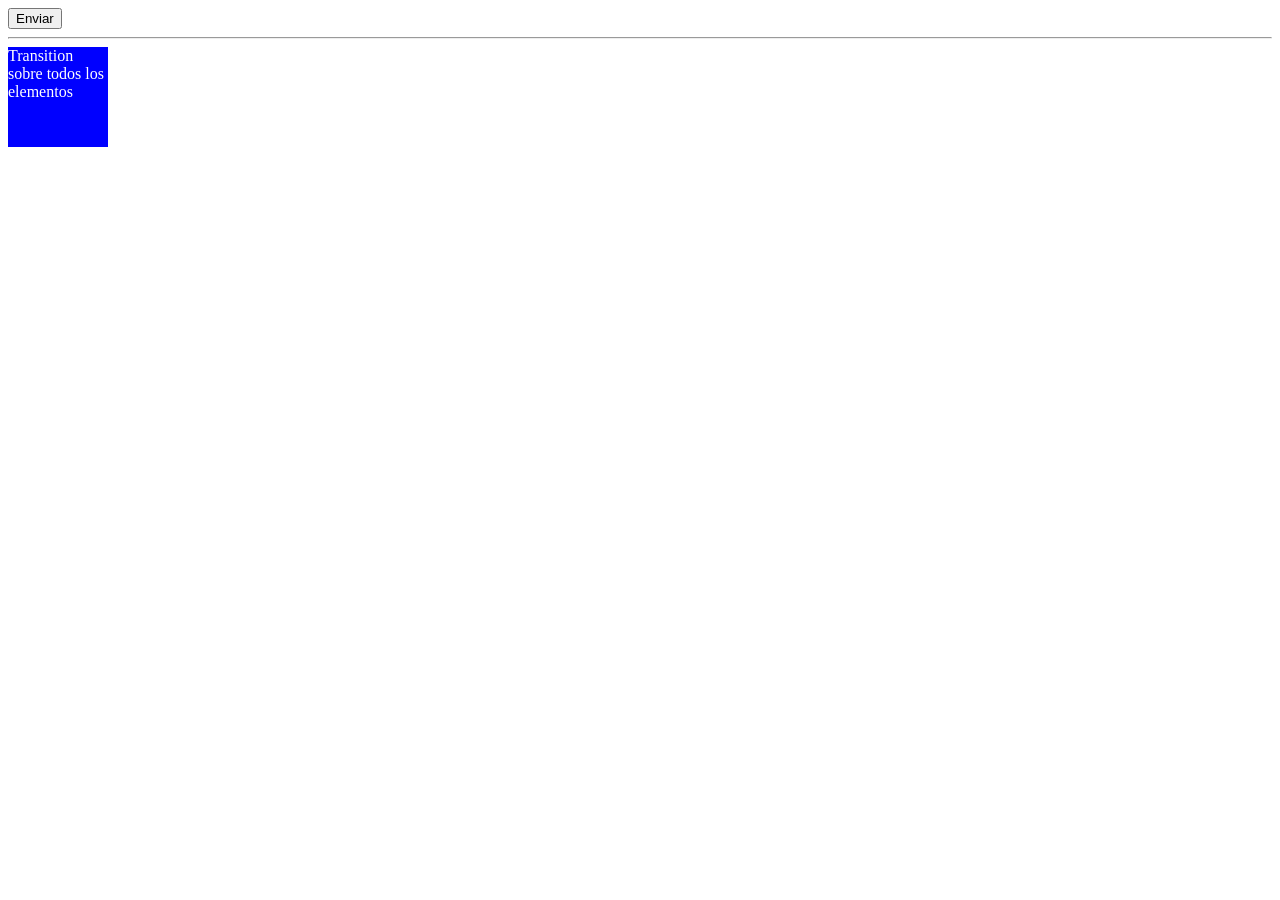
<file: ANIMACIONES/Actividad 2/index.html>
<!DOCTYPE html>
<html lang="en">
<head>
    <meta charset="UTF-8">
    <meta name="viewport" content="width=device-width, initial-scale=1.0">
    <title>Document</title>
    <link rel="stylesheet" href="./styles.css">
</head>
<body>
    <button>Enviar</button>
    <hr/>
    <div class="box">Transition sobre todos los elementos</div>
</body>
</html>
</file>
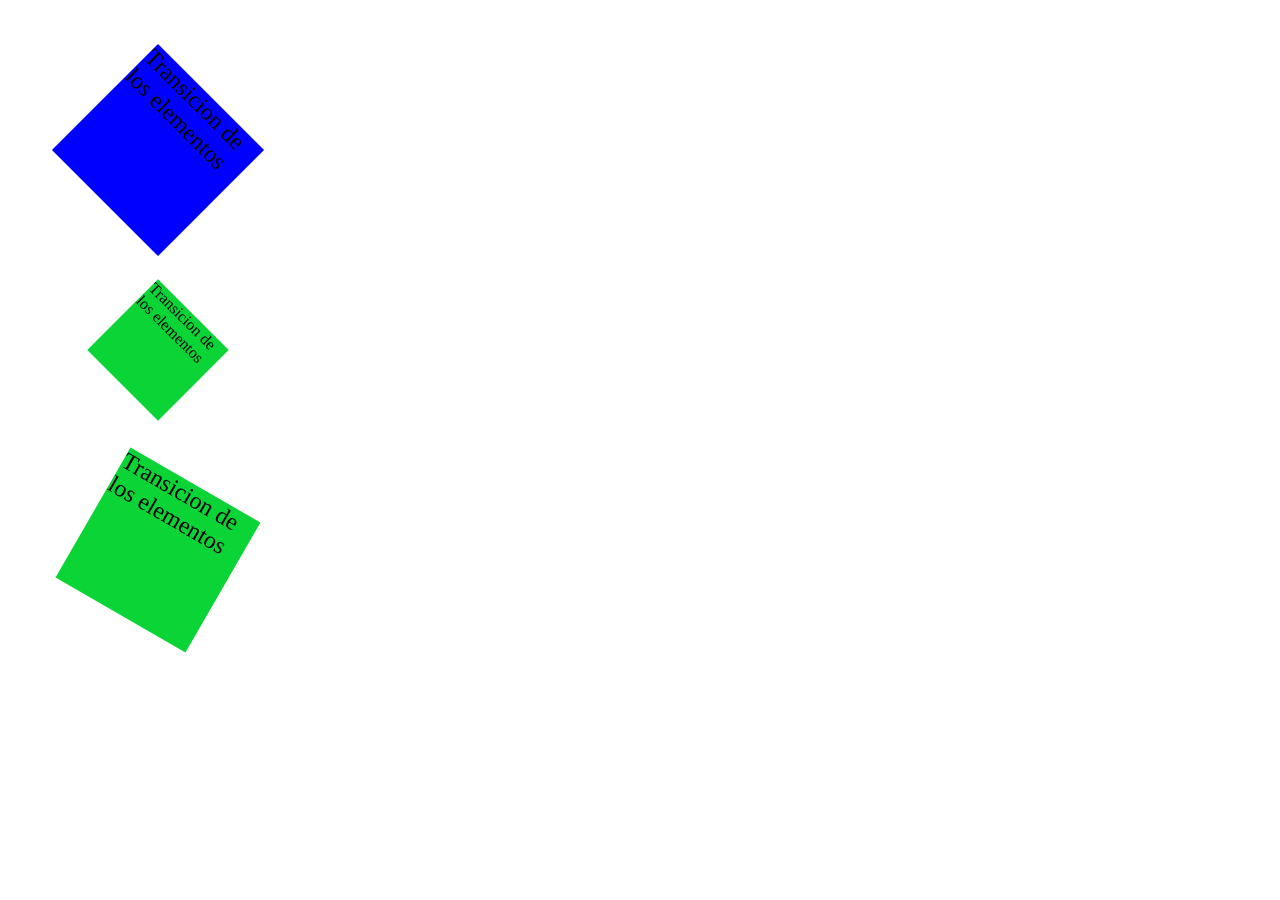
<file: ANIMACIONES/Actividad 3/index.html>
<!DOCTYPE html>
<html lang="en">
<head>
    <meta charset="UTF-8">
    <meta name="viewport" content="width=device-width, initial-scale=1.0">
    <title>Document</title>
    <link rel="stylesheet" href="./styles.css">
</head>
<body>
    <div class="box">
        Transicion de los elementos
    </div>
    <div class="box-1">
        Transicion de los elementos
    </div>
    <div class="box-2">
        Transicion de los elementos
    </div>
    
</body>
</html>
</file>
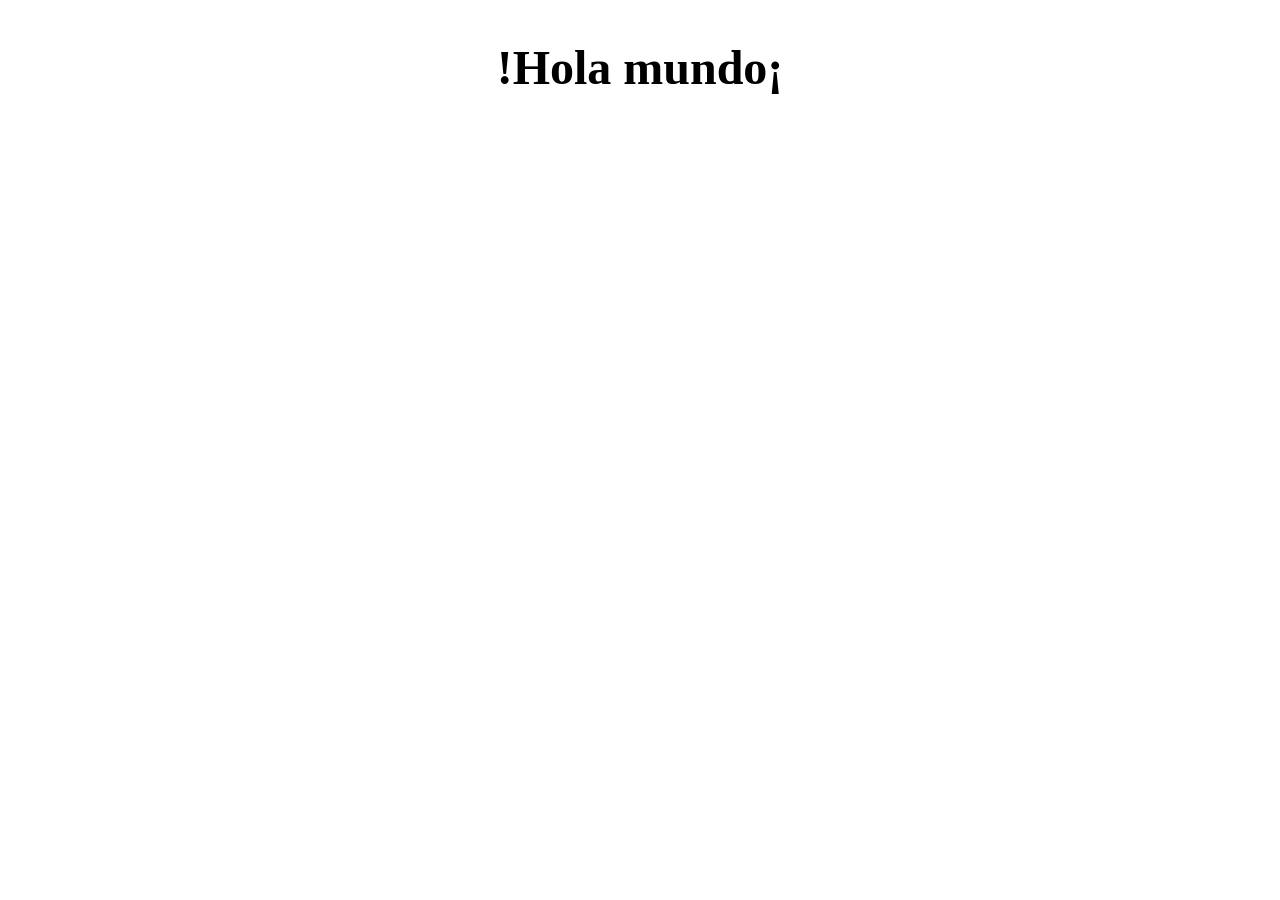
<file: ANIMACIONES/Actividad 4/index.html>
<!DOCTYPE html>
<html lang="en">
<head>
    <meta charset="UTF-8">
    <meta name="viewport" content="width=device-width, initial-scale=1.0">
    <title>Document</title>
    <link rel="stylesheet" href="./styles.css">
</head>
<body>
    <div class="container">
        <h1 class="text"> !Hola mundo¡</h1>

    </div>
    
</body>
</html>
</file>
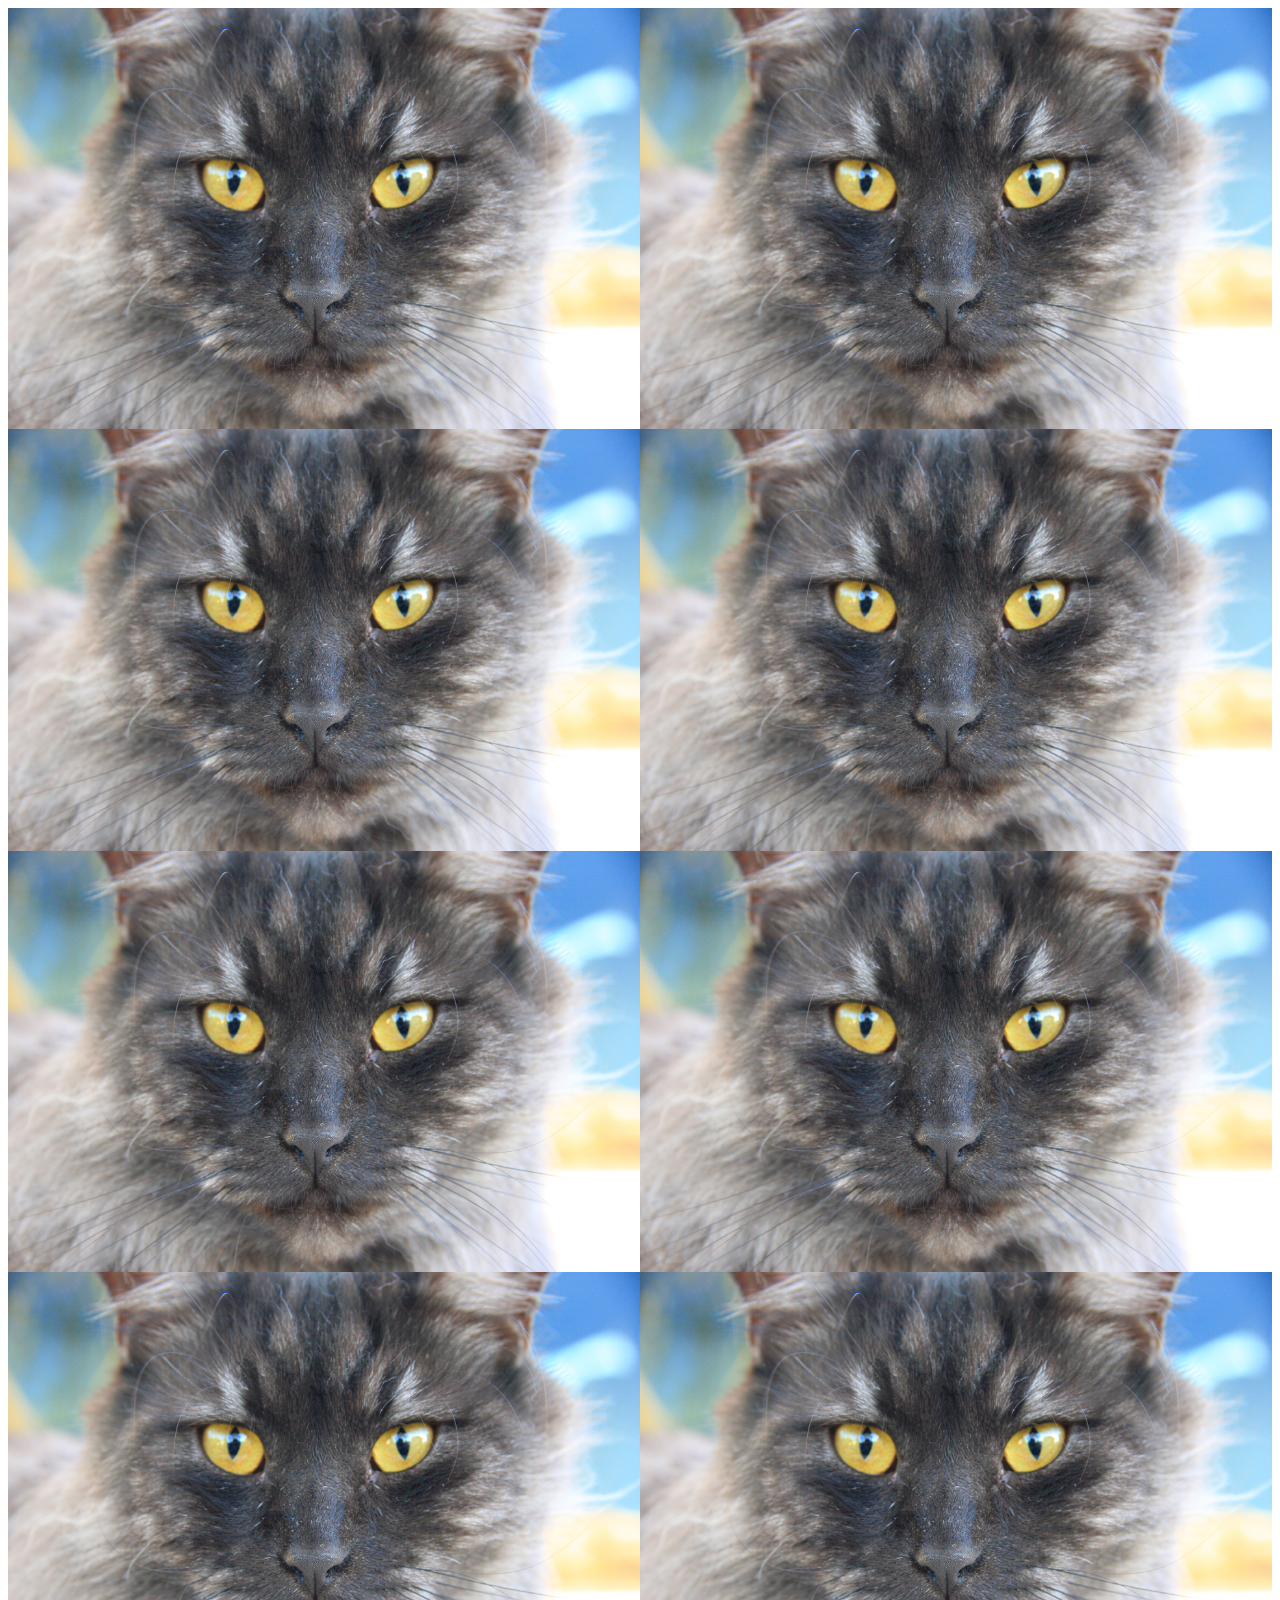
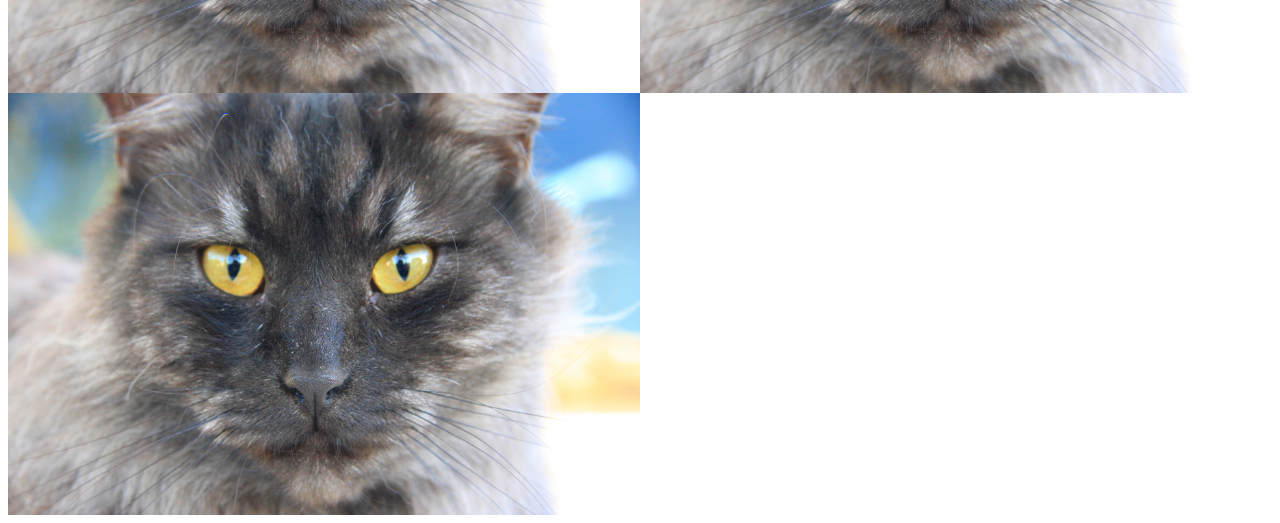
<file: CSS-FLEX/Actividad 1/index.html>
<!DOCTYPE html>
<html lang="en">
<head>
    <meta charset="UTF-8">
    <meta name="viewport" content="width=device-width, initial-scale=1.0">
    <title>Document</title>
    <link rel="stylesheet" href="styles.css">
</head>
<body>
    <!--
    <div class="boxes">
        <div class="box">Lorem ipsum dolor sit amet, consectetur adipiscing elit. Sed sit amet nulla auctor, vestibulum magna sed, convallis ex. Cum sociis natoque penatibus et magnis dis parturient montes, nascetur ridiculus mus. Donec sed odio dui. Donec sed odio dui. </div>
        <div class="box">Lorem ipsum dolor sit amet, consectetur adipiscing elit. Sed sit amet nulla auctor, vestibulum magna sed, convallis ex. Cum sociis natoque penatibus et magnis dis parturient montes, nascetur ridiculus mus. Donec sed odio dui. Donec sed odio dui. </div>
        <div class="box">Lorem ipsum dolor sit amet, consectetur adipiscing elit. Sed sit amet nulla auctor, vestibulum magna sed, convallis ex. Cum sociis natoque penatibus et magnis dis parturient montes, nascetur ridiculus mus. Donec sed odio dui. Donec sed odio dui. </div>    
    </div>
    -->
    <div class="boxes">
        <img src="./gato.jpg" alt="" class="box" />
        <img src="./gato.jpg" alt="" class="box" />
        <img src="./gato.jpg" alt="" class="box" />
        <img src="./gato.jpg" alt="" class="box" />
        <img src="./gato.jpg" alt="" class="box" />
        <img src="./gato.jpg" alt="" class="box" />
        <img src="./gato.jpg" alt="" class="box" />
        <img src="./gato.jpg" alt="" class="box" />
        <img src="./gato.jpg" alt="" class="box" />
    </div>
    </body>
</html>
</file>
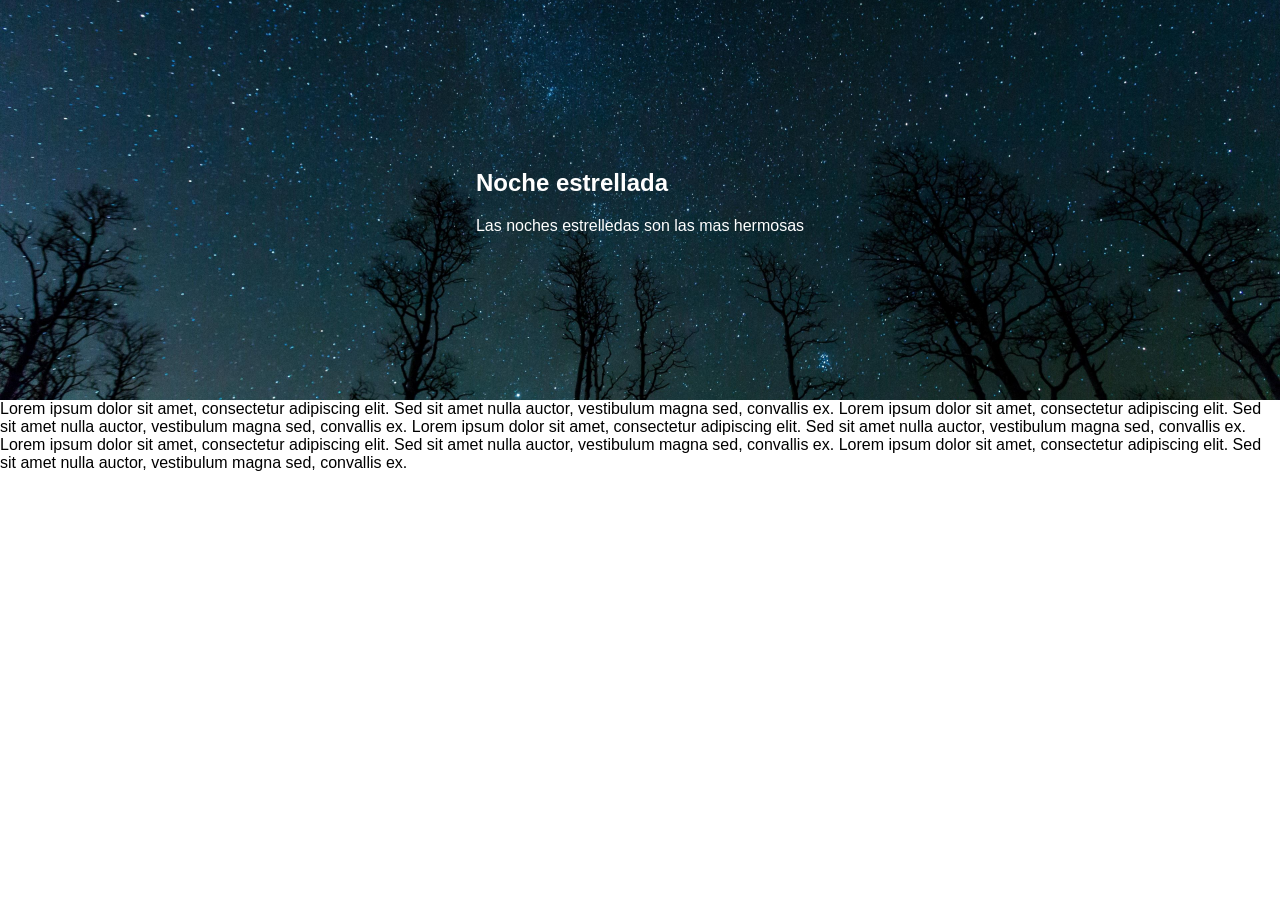
<file: CSS-FLEX/Actividad 2/index.html>
<!DOCTYPE html>
<html lang="en">
<head>
    <meta charset="UTF-8">
    <meta name="viewport" content="width=device-width, initial-scale=1.0">
    <title>Document</title>
    <link rel="stylesheet" href="./styles.css">
</head>
<body>
    <section class="hero">
        <div class="content">
            <h1>Noche estrellada</h1>
            <p>Las noches estrelledas son las mas hermosas</p>
        </div>
    </section>
    <section>
        <Div>
            Lorem ipsum dolor sit amet, consectetur adipiscing elit. Sed sit amet nulla auctor, vestibulum magna sed, convallis ex.
            Lorem ipsum dolor sit amet, consectetur adipiscing elit. Sed sit amet nulla auctor, vestibulum magna sed, convallis ex.
            Lorem ipsum dolor sit amet, consectetur adipiscing elit. Sed sit amet nulla auctor, vestibulum magna sed, convallis ex.
            Lorem ipsum dolor sit amet, consectetur adipiscing elit. Sed sit amet nulla auctor, vestibulum magna sed, convallis ex.
            Lorem ipsum dolor sit amet, consectetur adipiscing elit. Sed sit amet nulla auctor, vestibulum magna sed, convallis ex.
        </Div>
    </section>

    
</body>
</html>
</file>
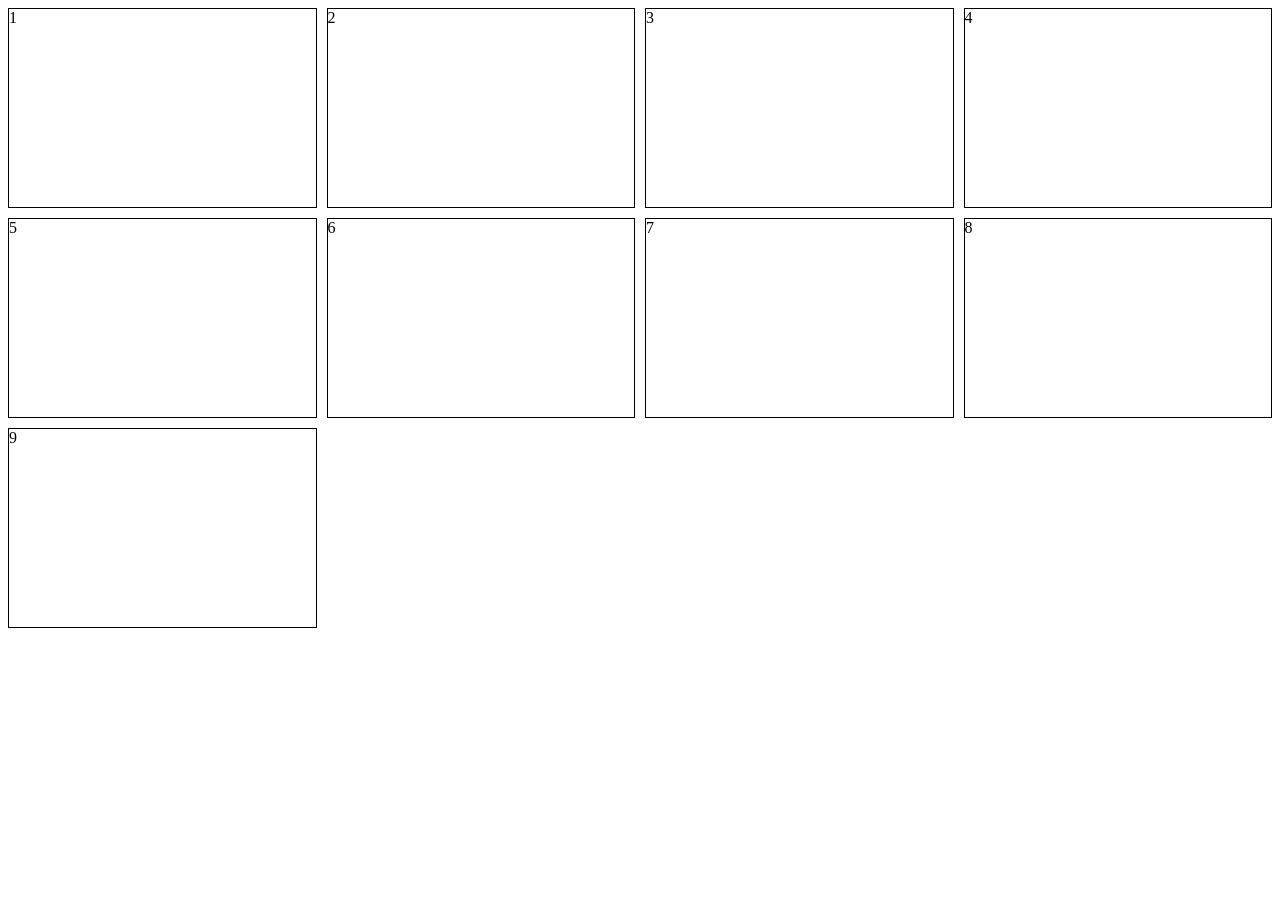
<file: CSS-GRID/Actividad 2/index.html>
<!DOCTYPE html>
<html lang="en">
<head>
    <meta charset="UTF-8">
    <meta name="viewport" content="width=device-width, initial-scale=1.0">
    <title>Document</title>
    <link rel="stylesheet" href="./styles.css">
</head>
<body>
    <div class="grid-container">
        <div class="grid-item">1</div>
        <div class="grid-item">2</div>
        <div class="grid-item">3</div>
        <div class="grid-item">4</div>
        <div class="grid-item">5</div>
        <div class="grid-item">6</div>
        <div class="grid-item">7</div>
        <div class="grid-item">8</div>
        <div class="grid-item">9</div>
    </div>
    <div>

    </div>
</body>
</html>
</file>
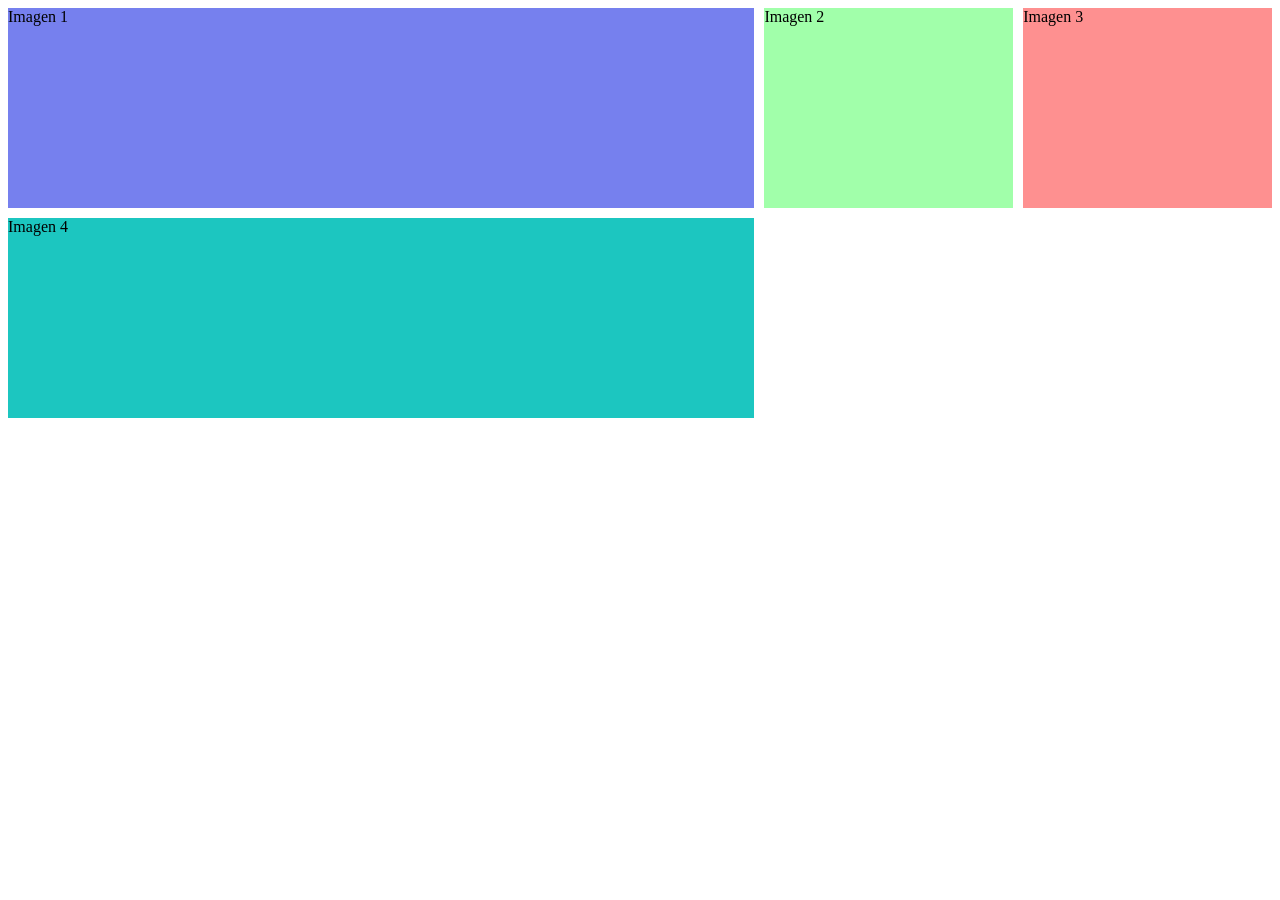
<file: CSS-GRID/Actividad 3/index.html>
<!DOCTYPE html>
<html lang="en">
<head>
    <meta charset="UTF-8">
    <meta name="viewport" content="width=device-width, initial-scale=1.0">
    <title>Document</title>
    <link rel="stylesheet" href="./styles.css">
<body>
    <div class="grid-container">
                <div class="imagen-1">Imagen 1</div>
                <div class="imagen-2">Imagen 2</div>
                <div class="imagen-3">Imagen 3</div>
                <div class="imagen-4">Imagen 4</div>
    </div>
</body>
</html>
</file>
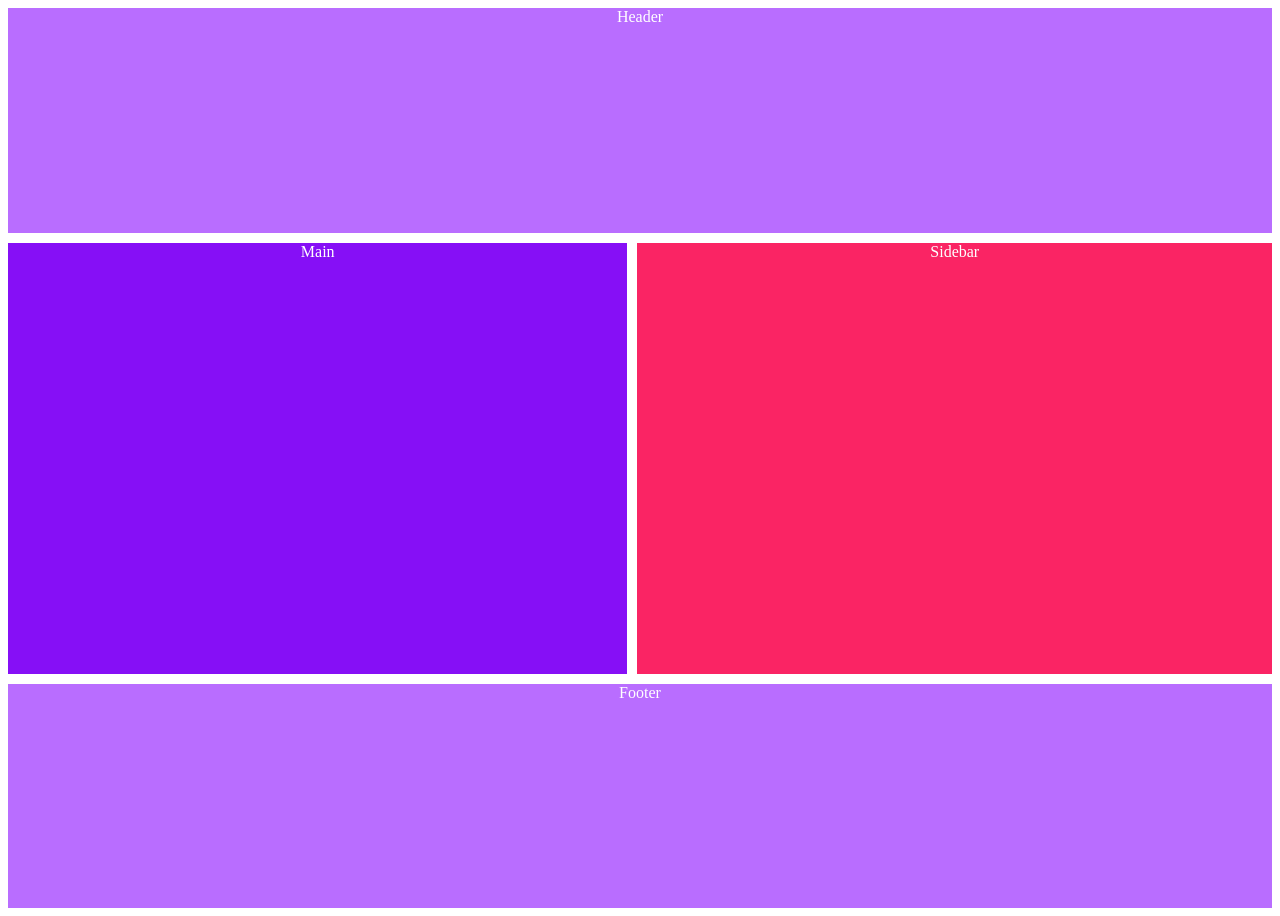
<file: CSS-GRID/Actividad 4/index.html>
<!DOCTYPE html>
<html lang="en">
<head>
    <meta charset="UTF-8">
    <meta name="viewport" content="width=device-width, initial-scale=1.0">
    <title>Document</title>
    <link rel="stylesheet" href="./styles.css">
</head>
<body>
    <section class="grid-container">
        <div class="header">Header</div>
        <div class="main">Main</div>
        <div class="sidebar">Sidebar</div>
        <div class="footer">Footer</div>
    </section>
</body>
</html>
</file>
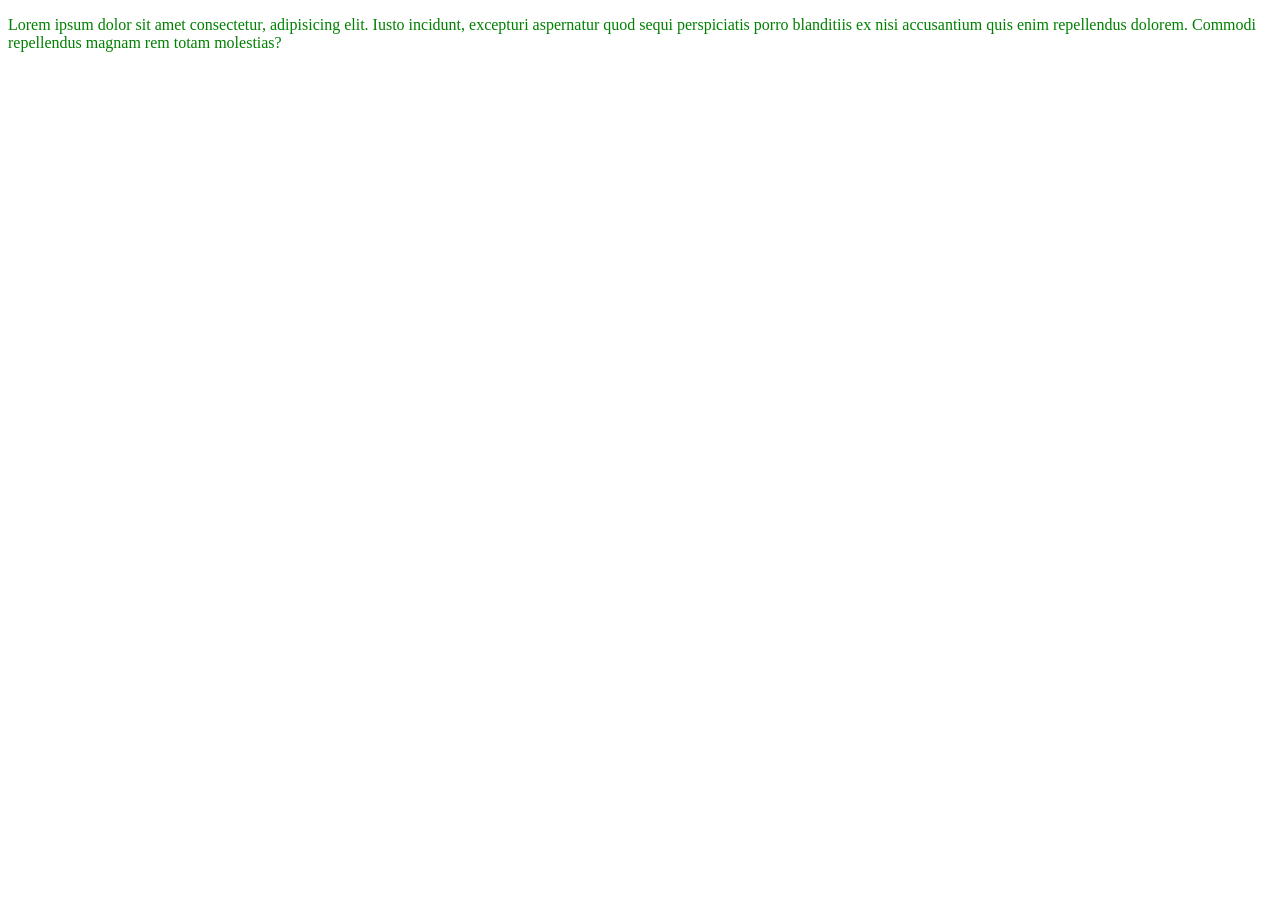
<file: MEDIA-QUERIES/Actividad 2/index.html>
<!DOCTYPE html>
<html lang="en">
<head>
    <meta charset="UTF-8">
    <meta name="viewport" content="width=device-width, initial-scale=1.0">
    <title>Document</title>
</head>
<link rel="stylesheet" href="./styles.css">
<body>
    <p>
        Lorem ipsum dolor sit amet consectetur, adipisicing elit. 
        Iusto incidunt, excepturi aspernatur quod sequi perspiciatis 
        porro blanditiis ex nisi accusantium quis enim repellendus dolorem. 
        Commodi repellendus magnam rem totam molestias?
    </p>
</body>
</html>
</file>
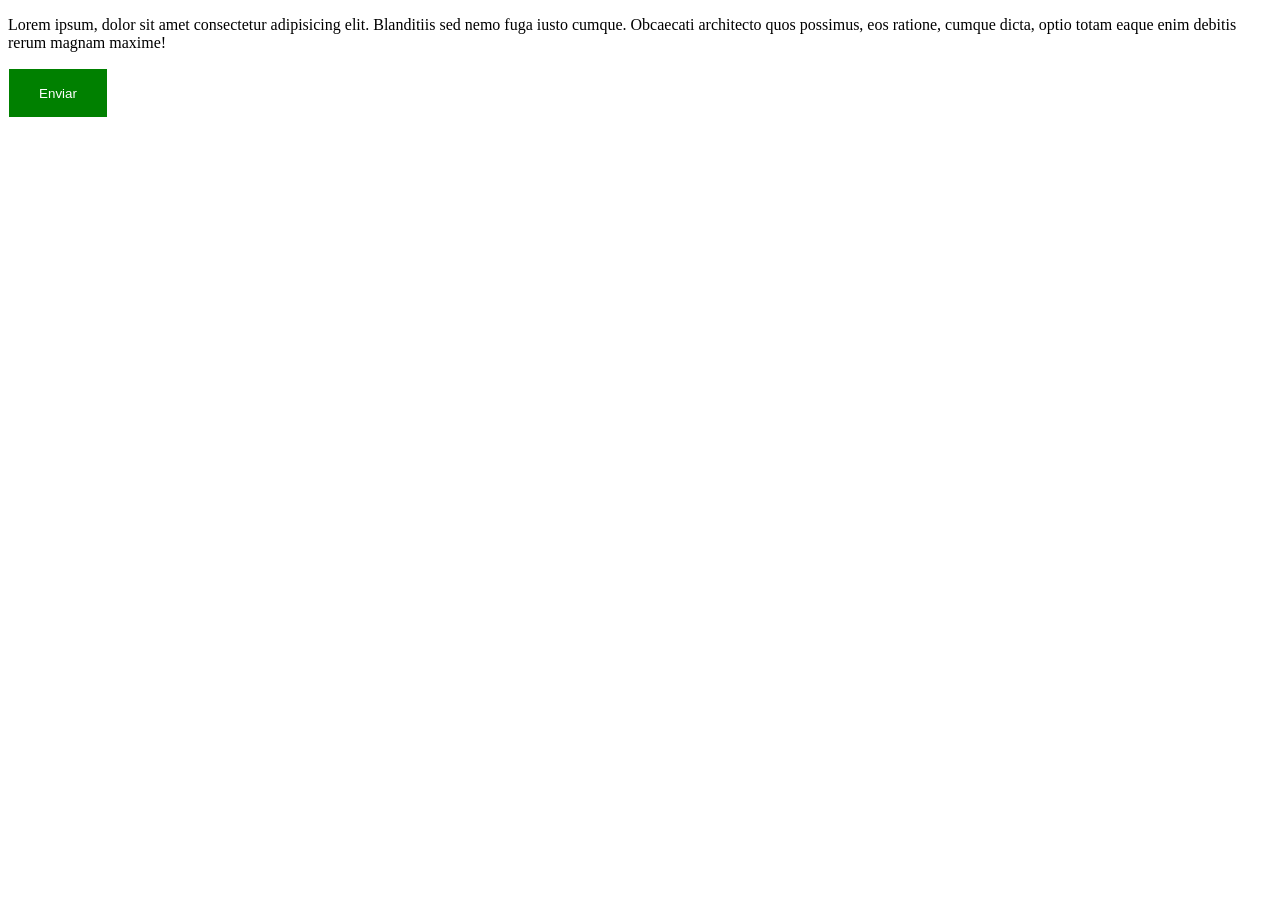
<file: MEDIA-QUERIES/Actividad 3/index.html>
<!DOCTYPE html>
<html lang="en">
<head>
    <meta charset="UTF-8">
    <meta name="viewport" content="width=device-width, initial-scale=1.0">
    <title>Document</title>
    <link rel="stylesheet" href="./styles.css">
</head>
<body>
    <p class="parrafo">
        Lorem ipsum, dolor sit amet consectetur adipisicing elit. 
        Blanditiis sed nemo fuga iusto cumque. Obcaecati architecto 
        quos possimus, eos ratione, cumque dicta, optio totam eaque enim debitis 
        rerum magnam maxime!
    </p>
    <button class="btn">Enviar</button>
</body>
</html>
</file>
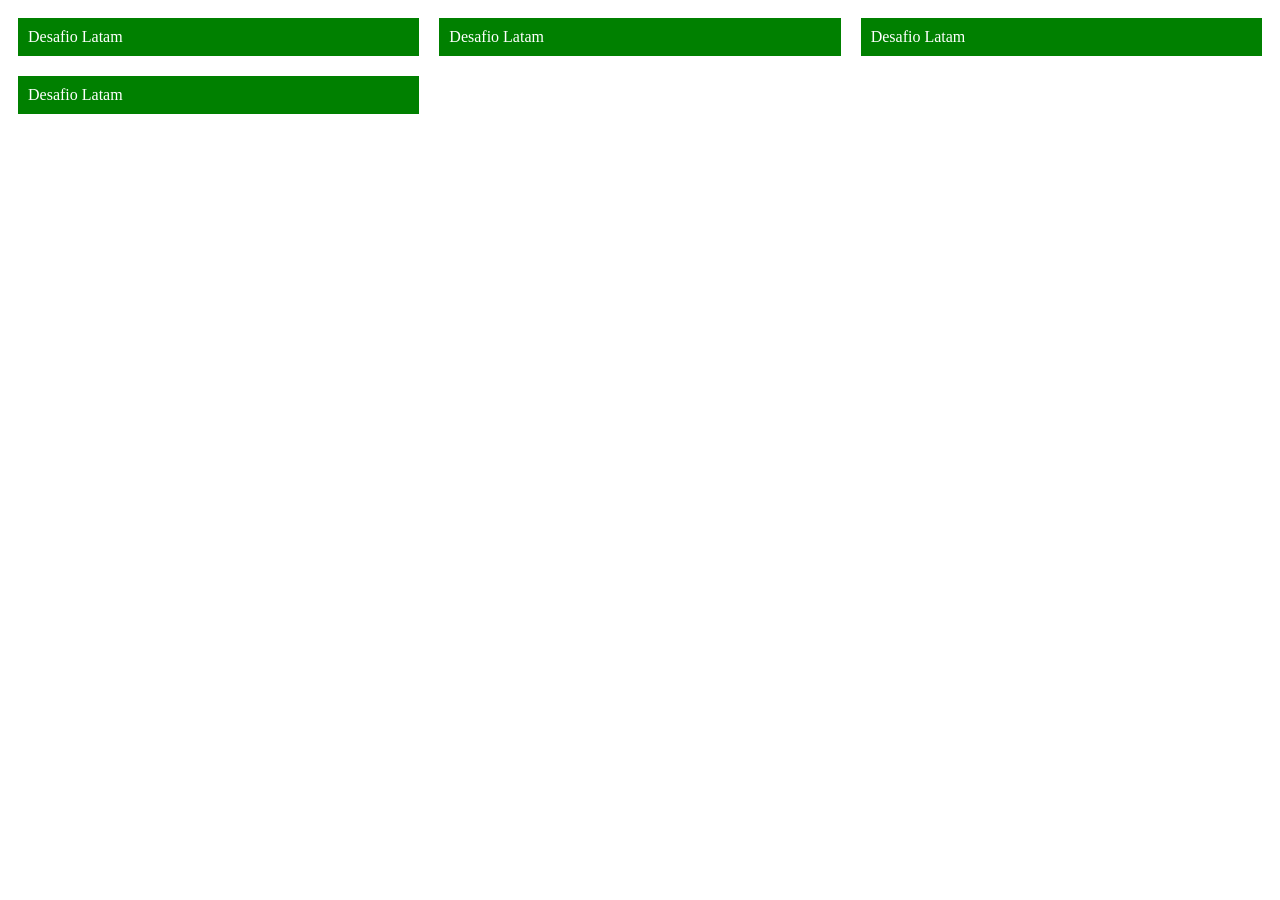
<file: MEDIA-QUERIES/Actividad 4/index.html>
<!DOCTYPE html>
<html lang="en">
<head>
    <meta charset="UTF-8">
    <meta name="viewport" content="width=device-width, initial-scale=1.0">
    <title>Document</title>
    <link rel="stylesheet" href="./styles.css">
</head>
<body>
    <div class="grid-container">
        <p class="parrafo">Desafio Latam</p>
        <p class="parrafo">Desafio Latam</p>
        <p class="parrafo">Desafio Latam</p>
        <p class="parrafo">Desafio Latam</p>
    </div>

</body>
</html>
</file>
<file: ANIMACIONES/Actividad 2/styles.css>
/* 
    .box es un selector que apunta al elemento con clase "box"
    y le aplica los siguientes estilos:
    - Ancho y alto de 100px
    - Color de fondo azul
    - La transicion de todos los estilos se aplica de forma lineal
      durante 1 segundo (por defecto, es la transicion de todos los
      estilos, pero se puede especificar que estilos se quieren afectar
      poniendo "transition: <estilos> 1s")
    - Color de texto blanco
*/

/* 
    Cuando el mouse pasa por encima del elemento, se aplica el estilo
    :hover y se cambian los siguientes estilos:
    - Ancho y alto a 200px
    - Color de fondo rojo
*/
.box{
    width: 100px;
    height: 100px;
    background-color: blue;
    /*transition: all 1s;*/
    /*transition: width 1s;*/  
  
    transition: linear 1s;
    color: white;
}

.box:hover{
    width: 200px;
    height: 200px;
    background-color: red;
}
</file>
<file: ANIMACIONES/Actividad 3/styles.css>
/* 
    .box es un selector que apunta al elemento con clase "box"
    y le aplica los siguientes estilos:
    - Ancho y alto de 100px
    - Color de fondo azul
    - La transformacion de rotar 45 grados y escalar 1.5
      es aplicada al elemento
    - Margen de 100px en todas las direcciones
*/
.box{    width: 100px;
    height: 100px;
    background-color: blue;
    transform: rotate(45deg) scale(1.5);
    margin: 100px;
}

/* 
    .box-1 es un selector que apunta al elemento con clase "box-1"
    y le aplica los siguientes estilos:
    - Ancho y alto de 100px
    - Color de fondo #0ad436
    - La transformacion de rotar 45 grados es aplicada al elemento
    - Margen de 100px en todas las direcciones
*/
.box-1 {
    width: 100px;
    height: 100px;
    background-color: #0ad436;
    transform: rotate(45deg);
    margin: 100px;
}

/* 
    .box-2 es un selector que apunta al elemento con clase "box-2"
    y le aplica los siguientes estilos:
    - Ancho y alto de 100px
    - Color de fondo #0ad436
    - La transformacion de rotar 30 grados y escalar 1.5
      es aplicada al elemento
    - La transicion de escalar 2 segundos con una funcion de
      transicion de tipo ease-in es aplicada al elemento
    - Margen de 100px en todas las direcciones
*/
.box-2 {
    width: 100px;
    height: 100px;
    background-color: #0ad436;
    transform: rotate(30deg) scale(1.5);
    transition: scale(2) ease-in;
    margin: 100px;
}

/* 
    Al pasar el mouse por encima del elemento .box-2, se aplica
    la transformacion de rotar 65 grados y escalar 2
*/
.box-2:hover {
    transform: rotate(65deg) scale(2);
}
</file>
<file: ANIMACIONES/Actividad 4/styles.css>
/* 
    .container es un selector que apunta al elemento con clase "container"
    y le aplica los siguientes estilos:
    - Ancho del 100% del padre
    - Muestra el contenido en flexbox
    - Alinea el contenido horizontalmente al centro
    - Alinea el contenido verticalmente al centro
*/
.container {
    width: 100%;
    display: flex;
    justify-content: center;
    align-items: center;
}

.text {
    /*
        Tama o de letra de 3em
        Aplica la animaci n "move" infinitas veces
        La animaci n se reproduce en sentido alterno (hacia adelante y hacia atr s)
    */
    font-size: 3em;
    animation: move 2s infinite;
    animation-direction: alternate;

}

@keyframes move {
    /*
        En el estado "from" (inicio de la animaci n) se aplica el estilo
        transform: translate(0); que no hace nada
    */
    from {
        transform: translate(0);
    }
    /*
        En el estado "to" (fin de la animaci n) se aplica el estilo
        transform: translate(200px); que mueve el texto 200px a la derecha
    */
    to {
        transform: translate(200px);
    }
}
</file>
<file: CSS-FLEX/Actividad 1/styles.css>
.boxes{
    display: flex;
    /* Mostrar el contenido al centro */
    /* justify-content: center; */
    /* Mostrar el contenido al inicio */
    justify-content: start;
    /* Mostrar el contenido al final */
    /* justify-content: end; */
    /* Mostrar imagenes en forma galeria */
    flex-wrap: wrap;

}
/*
    Mostrar el contenido en columnas
    1. La propiedad flex-wrap: wrap; nos permite
       mostrar el contenido en una sola linea
    2. La propiedad width: 25%; nos permite
       mostrar el contenido en columnas
    3. Se puede cambiar el valor de la propiedad
       width para mostrar el contenido en un
       numero de columnas diferente
*/
.box{
    width: 50%;
}
</file>
<file: CSS-FLEX/Actividad 2/styles.css>
body{
    /*Familia de fuentes*/
    font-family: Verdana, Geneva, Tahoma, sans-serif;
    /*Margen exterior de 0%*/
    margin: 0%;
}

.hero{
    /*Alinea el contenido horizontalmente al centro*/
    align-items: center;
    /*Alinea el contenido verticalmente al centro*/
    background-image: url(./imagen.jpg);
    /*Posiciona la imagen de fondo en el centro*/
    background-position: center;
    /*Tamaño de la imagen de fondo*/
    background-size: cover;
    /*Color del texto*/
    color: white;
    /*Altura del contendor*/
    display: flex;
    /*Altura del contendor*/
    height: 400px;
    /*Muestra el contenido en flexbox*/
    justify-content: center;
}
</file>
<file: CSS-GRID/Actividad 2/styles.css>
/* Establecemos el contenedor grid con 4 columnas y una fila con un
   alto de 200px, ademas de un espacio entre los elementos de 10px */
.grid-container{
    display: grid;
    grid-template-columns: auto auto auto auto;
    gap: 10px;
    grid-auto-rows: 200px;
}

/* Agregamos un borde a cada elemento del grid */
.grid-item{
    border: solid 1px
}
</file>
<file: CSS-GRID/Actividad 3/styles.css>
/* 
    En este archivo CSS, se define un contenedor grid con 3 columnas.
    La primera columna tiene un ancho de 3fr (3 fracciones del ancho total),
    y las dos columnas restantes tienen un ancho de 1fr cada una.
    Se deja un espacio entre los elementos de 10px.
    A continuacion, se definen estilos para cada una de las celdas del grid.
    Cada celda tiene un color de fondo diferente.
*/

.grid-container{
    display: grid;
    grid-auto-rows: 200px;
    grid-template-columns: 3fr 1fr 1fr;
    gap: 10px;
}

.imagen-1 {
    /* la primera celda tiene un color de fondo azul */
    background-color: #7680ee;
}
.imagen-2 {
    /* la segunda celda tiene un color de fondo verde */
    background-color: #a1ffaa;
}
.imagen-3 {
    /* la tercera celda tiene un color de fondo rojo */
    background-color: #fe9090;
}
.imagen-4 {
    /* la cuarta celda tiene un color de fondo celeste */
    background-color: #1cc6c0;
}
</file>
<file: CSS-GRID/Actividad 4/styles.css>
/*
*   Se utiliza el color blanco para el texto del body
*   y se centra el texto
*/
body{
    color: white;
    text-align: center;
}

/*
*   Se define el area de la cabecera(header) con un color
*   de fondo morado(#b96dff)
*/
.header{
    grid-area: a;
    background-color: #b96dff;
}

/*
*   Se define el area del contenido principal(main) con un
*   color de fondo morado(#860ff6)
*/
.main {
    grid-area: b;
    background-color: #860ff6;
}

/*
*   Se define el area de la barra lateral (sidebar) con un
*   color de fondo rojo(#fa2464)
*/
.sidebar {
    grid-area: c;
    background-color: #fa2464;
}

/*
*   Se define el area del pie de pagina (footer) con un
*   color de fondo morado(#b96dff)
*/
.footer {
    grid-area: d;
    background-color: #b96dff;
}

/*
*   Se define el contenedor grid con un alto del 100% de la
*   pantalla y un espacio entre los elementos de 10px.
*   Se utiliza la funcion grid-template-areas para definir
*   el area de cada elemento
*/
.grid-container {
    height: 100vh;
    display: grid;
    gap: 10px;
    grid-template-areas:
    "a a a a"
    "b b c c"
    "b b c c"
    "d d d d";
}
/*
*   grid: Funcionalidad para la modificacion y uso del sitio web
*   flex: Posicionamiento de elementos mas especificos del html
*/
</file>
<file: MEDIA-QUERIES/Actividad 2/styles.css>
/* 
    Esta regla CSS se aplica solo cuando el ancho de la pantalla
    es mayor o igual a 576px. En ese caso, el cuerpo del documento
    (body) tendra una fuente de tipo fantasy y el texto sera rojo.
*/
@media (min-width: 576px) {
    body {
        font-family: fantasy;
        color: red;
    }
}

/* 
    Esta regla CSS se aplica solo cuando el ancho de la pantalla
    es mayor o igual a 720px. En ese caso, el cuerpo del documento
    (body) tendra una fuente de tipo monospace y el texto sera amarillo.
*/
@media (min-width: 720px) {
    body {
        font-family: monospace;
        color: yellow;
    }
}

/* 
    Esta regla CSS se aplica solo cuando el ancho de la pantalla
    es mayor o igual a 940px. En ese caso, el cuerpo del documento
    (body) tendra una fuente de tipo Times New Roman y el texto sera verde.
*/
@media (min-width: 940px) {
    body {
        font-family: 'Times New Roman', Times, serif;
        color: green;
    }
}
</file>
<file: MEDIA-QUERIES/Actividad 3/styles.css>
.btn{
    background-color: blue;
    color: white;
    width: 100px;
    height: 50px;
    border: solid 1px;
    cursor: pointer;    
}

@media(max-width: 576px){
    .btn{
        background-color: red;
        color: white;
        width: 100px;
        height: 50px;
        border: solid 1px;
        cursor: pointer;
    }
    .parrafo    {
        display: none;
    }
}
@media(min-width: 720px){
    .btn{
        background-color: yellow;
        color: white;
        width: 100px;
        height: 50px;
        border: solid 1px;
        cursor: pointer;
    }
}

@media(min-width: 940px){
    .btn{
        background-color: green;
        color: white;
        width: 100px;
        height: 50px;
        border: solid 1px;
        cursor: pointer;
    }
}
</file>
<file: MEDIA-QUERIES/Actividad 4/styles.css>
.parrafo {
    background-color: green;
    color: white;
    padding: 10px;
    margin: 10px;
}

.grid-container {
    display: grid;
    grid-template-columns: 1fr;
}

@media (min-width: 576px) {
    .grid-container {
        grid-template-columns: 1fr 1fr;
    }
}

@media (min-width: 768px) {
    .grid-container {
        grid-template-columns: 1fr 1fr 1fr;
    }
}
</file>
